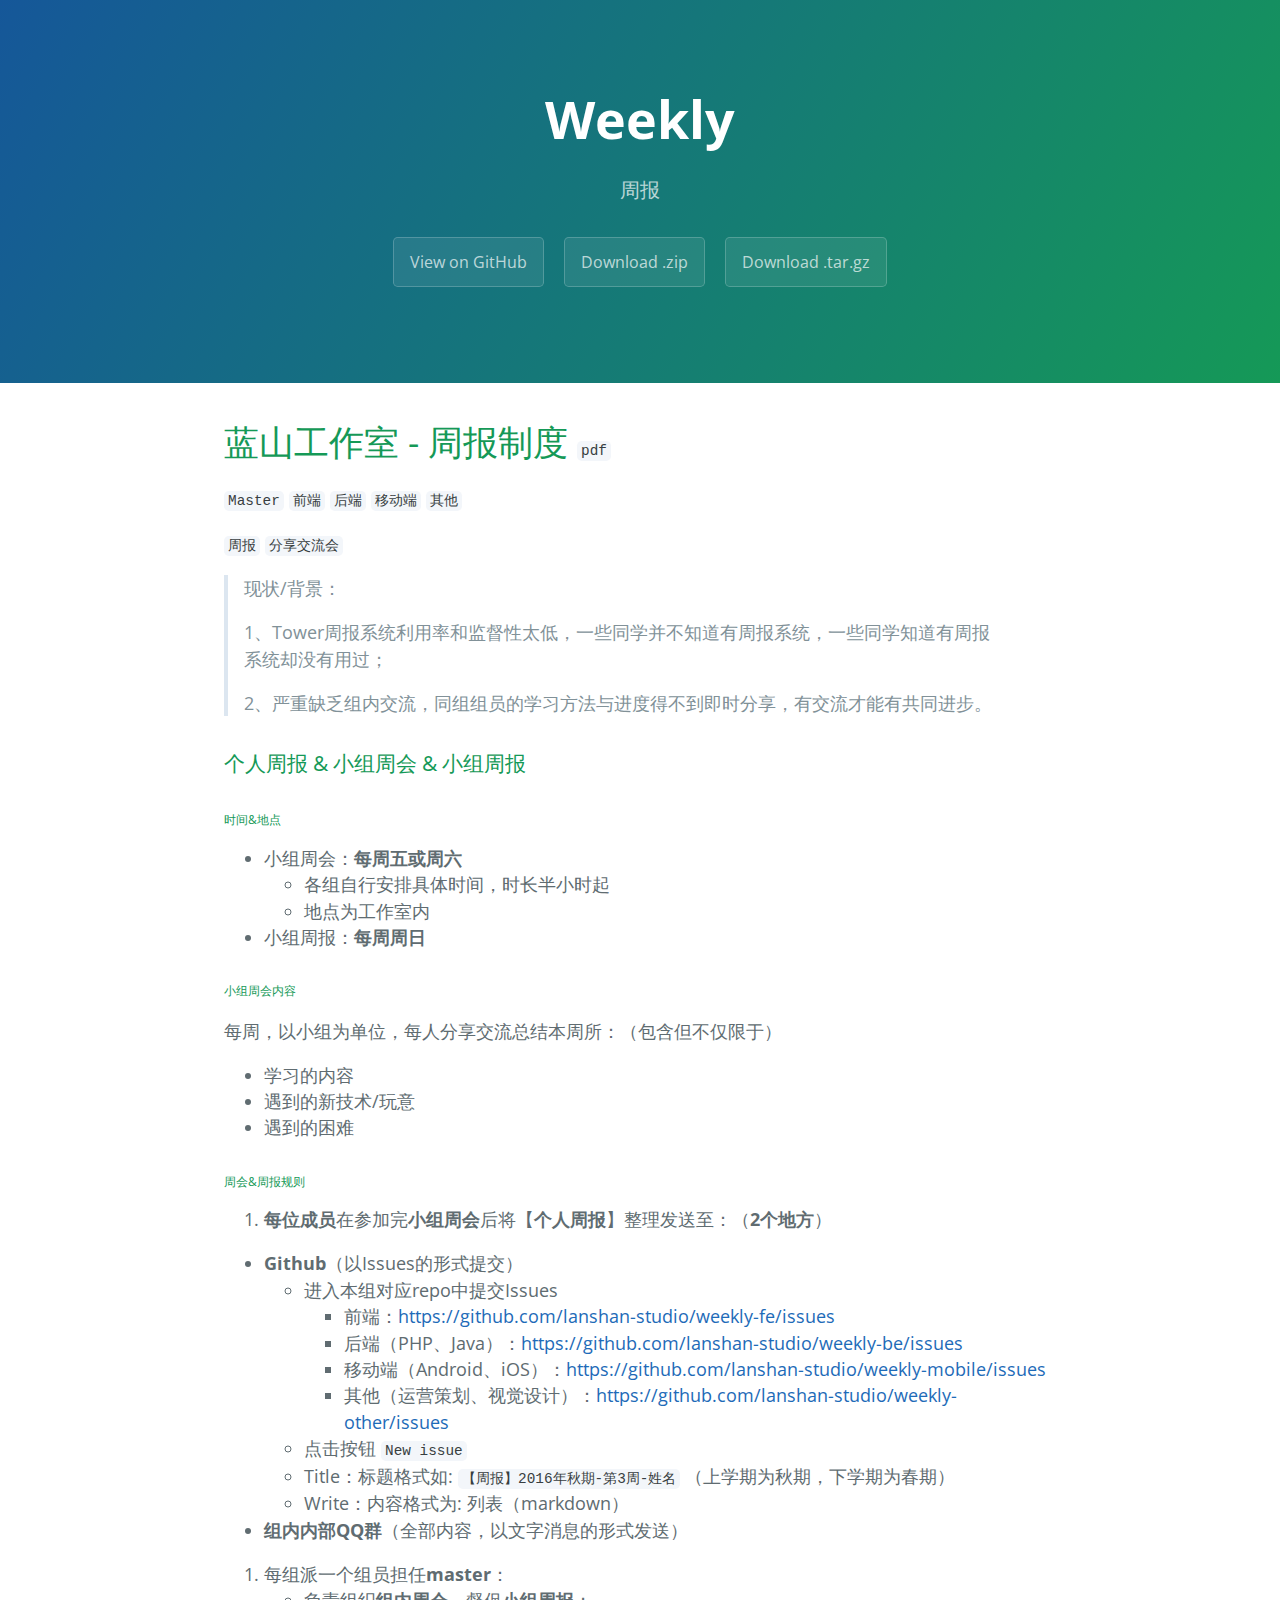
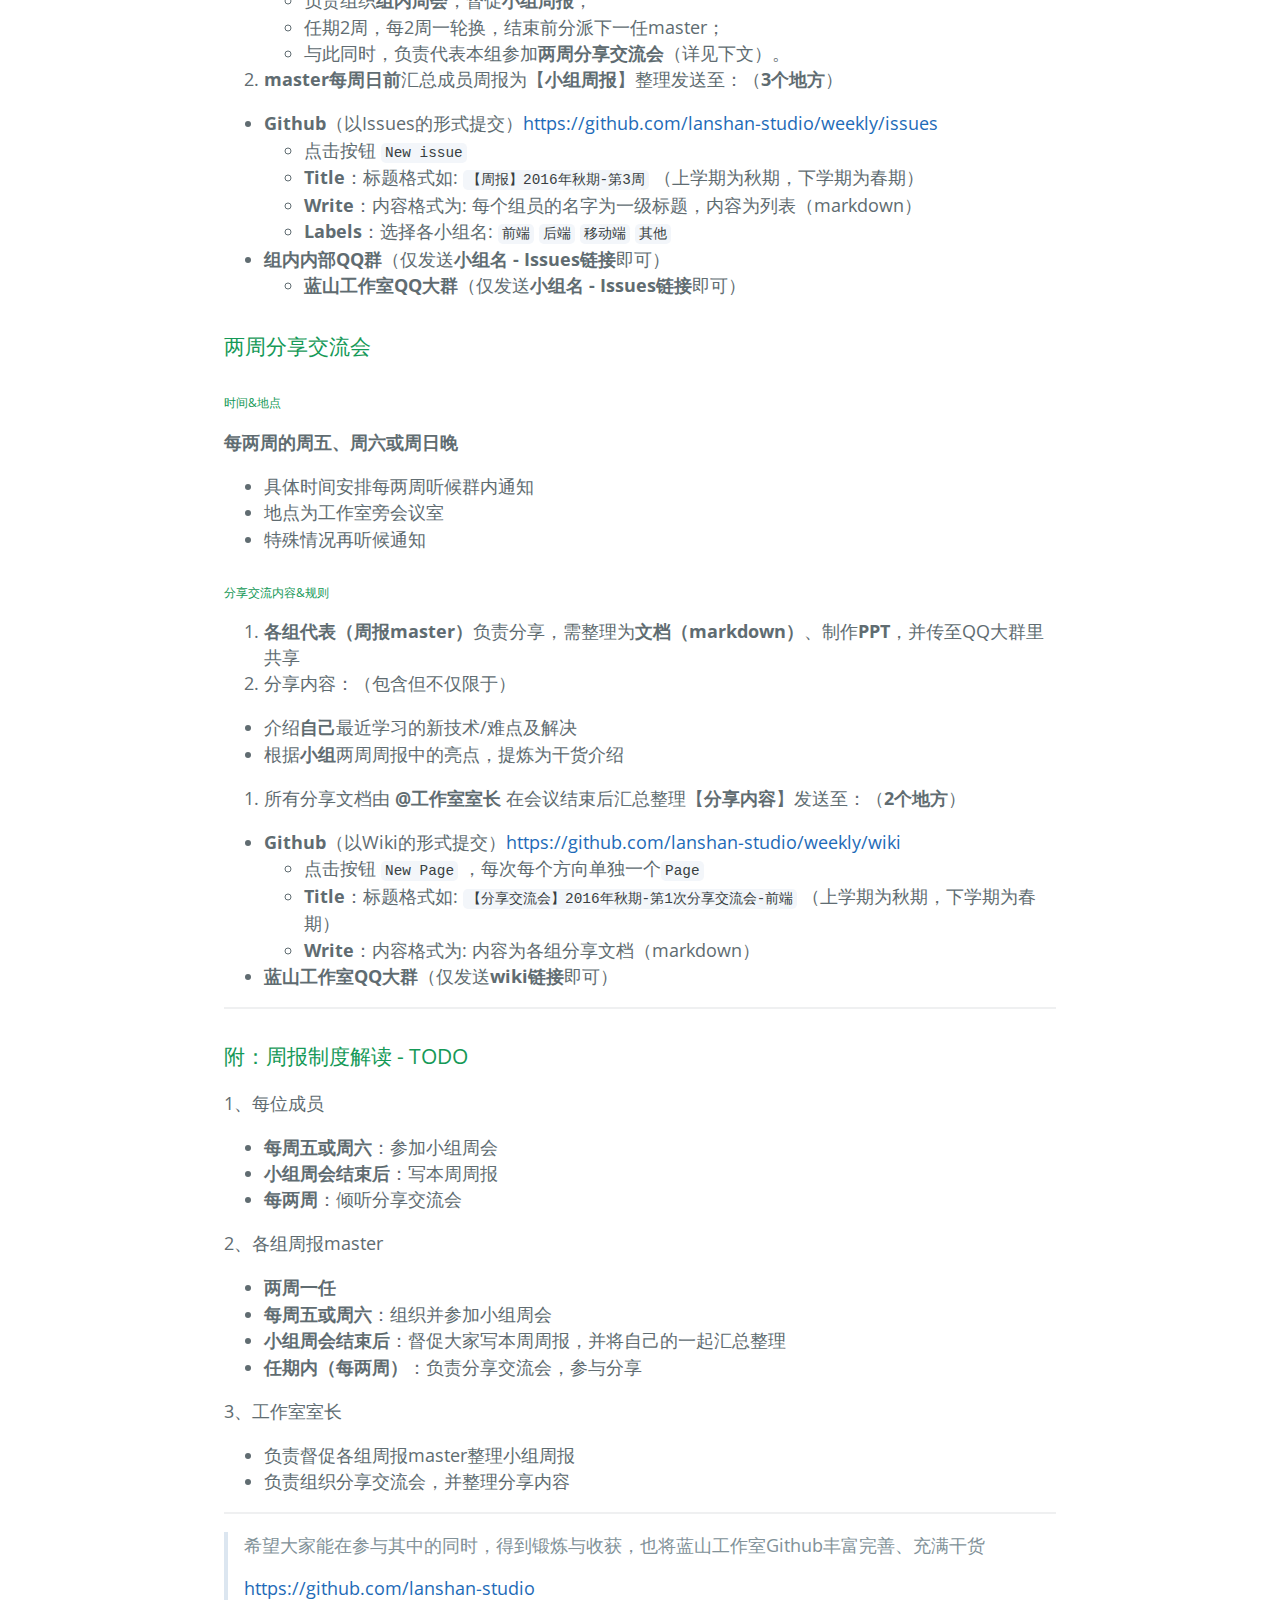
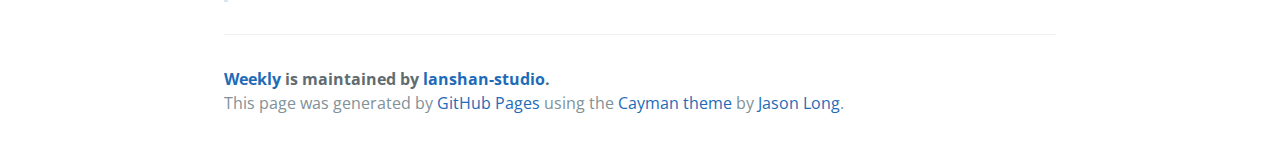
<file: index.html>
<!DOCTYPE html>
<html lang="en-us">
  <head>
    <meta charset="UTF-8">
    <title>Weekly by lanshan-studio</title>
    <meta name="viewport" content="width=device-width, initial-scale=1">
    <link rel="stylesheet" type="text/css" href="stylesheets/normalize.css" media="screen">
    <link href='https://fonts.googleapis.com/css?family=Open+Sans:400,700' rel='stylesheet' type='text/css'>
    <link rel="stylesheet" type="text/css" href="stylesheets/stylesheet.css" media="screen">
    <link rel="stylesheet" type="text/css" href="stylesheets/github-light.css" media="screen">
  </head>
  <body>
    <section class="page-header">
      <h1 class="project-name">Weekly</h1>
      <h2 class="project-tagline">周报</h2>
      <a href="https://github.com/lanshan-studio/weekly" class="btn">View on GitHub</a>
      <a href="https://github.com/lanshan-studio/weekly/zipball/master" class="btn">Download .zip</a>
      <a href="https://github.com/lanshan-studio/weekly/tarball/master" class="btn">Download .tar.gz</a>
    </section>

    <section class="main-content">
      <h1>
<a id="蓝山工作室---周报制度--pdf" class="anchor" href="#%E8%93%9D%E5%B1%B1%E5%B7%A5%E4%BD%9C%E5%AE%A4---%E5%91%A8%E6%8A%A5%E5%88%B6%E5%BA%A6--pdf" aria-hidden="true"><span aria-hidden="true" class="octicon octicon-link"></span></a>蓝山工作室 - 周报制度  <a href="https://github.com/lanshan-studio/weekly/blob/master/%E8%93%9D%E5%B1%B1%E5%B7%A5%E4%BD%9C%E5%AE%A4-%E5%91%A8%E6%8A%A5%E5%88%B6%E5%BA%A6.pdf"><code>pdf</code></a>
</h1>

<p><a href="https://github.com/lanshan-studio/weekly"><code>Master</code></a> <a href="https://github.com/lanshan-studio/weekly-fe"><code>前端</code></a> <a href="https://github.com/lanshan-studio/weekly-be"><code>后端</code></a> <a href="https://github.com/lanshan-studio/weekly-mobile"><code>移动端</code></a> <a href="https://github.com/lanshan-studio/weekly-other"><code>其他</code></a></p>

<p><a href="https://github.com/lanshan-studio/weekly/issues"><code>周报</code></a> <a href="https://github.com/lanshan-studio/weekly/wiki"><code>分享交流会</code></a></p>

<blockquote>
<p>现状/背景：</p>

<p>1、Tower周报系统利用率和监督性太低，一些同学并不知道有周报系统，一些同学知道有周报系统却没有用过；</p>

<p>2、严重缺乏组内交流，同组组员的学习方法与进度得不到即时分享，有交流才能有共同进步。</p>
</blockquote>

<h3>
<a id="个人周报--小组周会--小组周报" class="anchor" href="#%E4%B8%AA%E4%BA%BA%E5%91%A8%E6%8A%A5--%E5%B0%8F%E7%BB%84%E5%91%A8%E4%BC%9A--%E5%B0%8F%E7%BB%84%E5%91%A8%E6%8A%A5" aria-hidden="true"><span aria-hidden="true" class="octicon octicon-link"></span></a>个人周报 &amp; 小组周会 &amp; 小组周报</h3>

<h6>
<a id="时间地点" class="anchor" href="#%E6%97%B6%E9%97%B4%E5%9C%B0%E7%82%B9" aria-hidden="true"><span aria-hidden="true" class="octicon octicon-link"></span></a>时间&amp;地点</h6>

<ul>
<li>小组周会：<strong>每周五或周六</strong>

<ul>
<li>各组自行安排具体时间，时长半小时起</li>
<li>地点为工作室内</li>
</ul>
</li>
<li>小组周报：<strong>每周周日</strong>
</li>
</ul>

<h6>
<a id="小组周会内容" class="anchor" href="#%E5%B0%8F%E7%BB%84%E5%91%A8%E4%BC%9A%E5%86%85%E5%AE%B9" aria-hidden="true"><span aria-hidden="true" class="octicon octicon-link"></span></a>小组周会内容</h6>

<p>每周，以小组为单位，每人分享交流总结本周所：（包含但不仅限于）</p>

<ul>
<li>学习的内容</li>
<li>遇到的新技术/玩意</li>
<li>遇到的困难</li>
</ul>

<h6>
<a id="周会周报规则" class="anchor" href="#%E5%91%A8%E4%BC%9A%E5%91%A8%E6%8A%A5%E8%A7%84%E5%88%99" aria-hidden="true"><span aria-hidden="true" class="octicon octicon-link"></span></a>周会&amp;周报规则</h6>

<ol>
<li><p><strong>每位成员</strong>在参加完<strong>小组周会</strong>后将【<strong>个人周报</strong>】整理发送至：（<strong>2个地方</strong>）</p></li>
</ol>

<ul>
<li>
<strong>Github</strong>（以Issues的形式提交）

<ul>
<li>进入本组对应repo中提交Issues

<ul>
<li>前端：<a href="https://github.com/lanshan-studio/weekly-fe/issues">https://github.com/lanshan-studio/weekly-fe/issues</a>
</li>
<li>后端（PHP、Java）：<a href="https://github.com/lanshan-studio/weekly-be/issues">https://github.com/lanshan-studio/weekly-be/issues</a>
</li>
<li>移动端（Android、iOS）：<a href="https://github.com/lanshan-studio/weekly-mobile/issues">https://github.com/lanshan-studio/weekly-mobile/issues</a>
</li>
<li>其他（运营策划、视觉设计）：<a href="https://github.com/lanshan-studio/weekly-other/issues">https://github.com/lanshan-studio/weekly-other/issues</a>
</li>
</ul>
</li>
<li>点击按钮 <code>New issue</code> </li>
<li>Title：标题格式如:  <code>【周报】2016年秋期-第3周-姓名</code>  （上学期为秋期，下学期为春期） </li>
<li>Write：内容格式为:  列表（markdown）</li>
</ul>
</li>
<li><p><strong>组内内部QQ群</strong>（全部内容，以文字消息的形式发送）</p></li>
</ul>

<ol>
<li>每组派一个组员担任<strong>master</strong>：

<ul>
<li>负责组织<strong>组内周会</strong>，督促<strong>小组周报</strong>；</li>
<li>任期2周，每2周一轮换，结束前分派下一任master；</li>
<li>与此同时，负责代表本组参加<strong>两周分享交流会</strong>（详见下文）。</li>
</ul>
</li>
<li><p><strong>master每周日前</strong>汇总成员周报为【<strong>小组周报</strong>】整理发送至：（<strong>3个地方</strong>）</p></li>
</ol>

<ul>
<li>
<strong>Github</strong>（以Issues的形式提交）<a href="https://github.com/lanshan-studio/weekly/issues">https://github.com/lanshan-studio/weekly/issues</a>

<ul>
<li>点击按钮 <code>New issue</code>
</li>
<li>
<strong>Title</strong>：标题格式如:  <code>【周报】2016年秋期-第3周</code>  （上学期为秋期，下学期为春期） </li>
<li>
<strong>Write</strong>：内容格式为:  每个组员的名字为一级标题，内容为列表（markdown）</li>
<li>
<strong>Labels</strong>：选择各小组名:  <code>前端</code> <code>后端</code> <code>移动端</code> <code>其他</code> </li>
</ul>
</li>
<li>
<strong>组内内部QQ群</strong>（仅发送<strong>小组名 - Issues链接</strong>即可）

<ul>
<li>
<strong>蓝山工作室QQ大群</strong>（仅发送<strong>小组名 - Issues链接</strong>即可）</li>
</ul>
</li>
</ul>

<h3>
<a id="两周分享交流会" class="anchor" href="#%E4%B8%A4%E5%91%A8%E5%88%86%E4%BA%AB%E4%BA%A4%E6%B5%81%E4%BC%9A" aria-hidden="true"><span aria-hidden="true" class="octicon octicon-link"></span></a>两周分享交流会</h3>

<h6>
<a id="时间地点-1" class="anchor" href="#%E6%97%B6%E9%97%B4%E5%9C%B0%E7%82%B9-1" aria-hidden="true"><span aria-hidden="true" class="octicon octicon-link"></span></a>时间&amp;地点</h6>

<p><strong>每两周的周五、周六或周日晚</strong></p>

<ul>
<li>具体时间安排每两周听候群内通知</li>
<li>地点为工作室旁会议室</li>
<li>特殊情况再听候通知</li>
</ul>

<h6>
<a id="分享交流内容规则" class="anchor" href="#%E5%88%86%E4%BA%AB%E4%BA%A4%E6%B5%81%E5%86%85%E5%AE%B9%E8%A7%84%E5%88%99" aria-hidden="true"><span aria-hidden="true" class="octicon octicon-link"></span></a>分享交流内容&amp;规则</h6>

<ol>
<li>
<strong>各组代表（周报master）</strong>负责分享，需整理为<strong>文档（markdown）</strong>、制作<strong>PPT</strong>，并传至QQ大群里共享</li>
<li><p>分享内容：（包含但不仅限于）</p></li>
</ol>

<ul>
<li>介绍<strong>自己</strong>最近学习的新技术/难点及解决</li>
<li><p>根据<strong>小组</strong>两周周报中的亮点，提炼为干货介绍</p></li>
</ul>

<ol>
<li><p>所有分享文档由 <strong>@工作室室长</strong> 在会议结束后汇总整理【<strong>分享内容</strong>】发送至：（<strong>2个地方</strong>）</p></li>
</ol>

<ul>
<li>
<strong>Github</strong>（以Wiki的形式提交）<a href="https://github.com/lanshan-studio/weekly/wiki">https://github.com/lanshan-studio/weekly/wiki</a>

<ul>
<li>点击按钮 <code>New Page</code> ，每次每个方向单独一个<code>Page</code>
</li>
<li>
<strong>Title</strong>：标题格式如:  <code>【分享交流会】2016年秋期-第1次分享交流会-前端</code>  （上学期为秋期，下学期为春期） </li>
<li>
<strong>Write</strong>：内容格式为:  内容为各组分享文档（markdown）</li>
</ul>
</li>
<li>
<strong>蓝山工作室QQ大群</strong>（仅发送<strong>wiki链接</strong>即可）</li>
</ul>

<hr>

<h3>
<a id="附周报制度解读---todo" class="anchor" href="#%E9%99%84%E5%91%A8%E6%8A%A5%E5%88%B6%E5%BA%A6%E8%A7%A3%E8%AF%BB---todo" aria-hidden="true"><span aria-hidden="true" class="octicon octicon-link"></span></a>附：周报制度解读 - TODO</h3>

<p>1、每位成员</p>

<ul>
<li>
<strong>每周五或周六</strong>：参加小组周会</li>
<li>
<strong>小组周会结束后</strong>：写本周周报</li>
<li>
<strong>每两周</strong>：倾听分享交流会</li>
</ul>

<p>2、各组周报master</p>

<ul>
<li><strong>两周一任</strong></li>
<li>
<strong>每周五或周六</strong>：组织并参加小组周会</li>
<li>
<strong>小组周会结束后</strong>：督促大家写本周周报，并将自己的一起汇总整理</li>
<li>
<strong>任期内（每两周）</strong>：负责分享交流会，参与分享</li>
</ul>

<p>3、工作室室长</p>

<ul>
<li>负责督促各组周报master整理小组周报</li>
<li>负责组织分享交流会，并整理分享内容</li>
</ul>

<hr>

<blockquote>
<p>希望大家能在参与其中的同时，得到锻炼与收获，也将蓝山工作室Github丰富完善、充满干货</p>

<p><a href="https://github.com/lanshan-studio">https://github.com/lanshan-studio</a></p>
</blockquote>

      <footer class="site-footer">
        <span class="site-footer-owner"><a href="https://github.com/lanshan-studio/weekly">Weekly</a> is maintained by <a href="https://github.com/lanshan-studio">lanshan-studio</a>.</span>

        <span class="site-footer-credits">This page was generated by <a href="https://pages.github.com">GitHub Pages</a> using the <a href="https://github.com/jasonlong/cayman-theme">Cayman theme</a> by <a href="https://twitter.com/jasonlong">Jason Long</a>.</span>
      </footer>

    </section>

  
  </body>
</html>
</file>
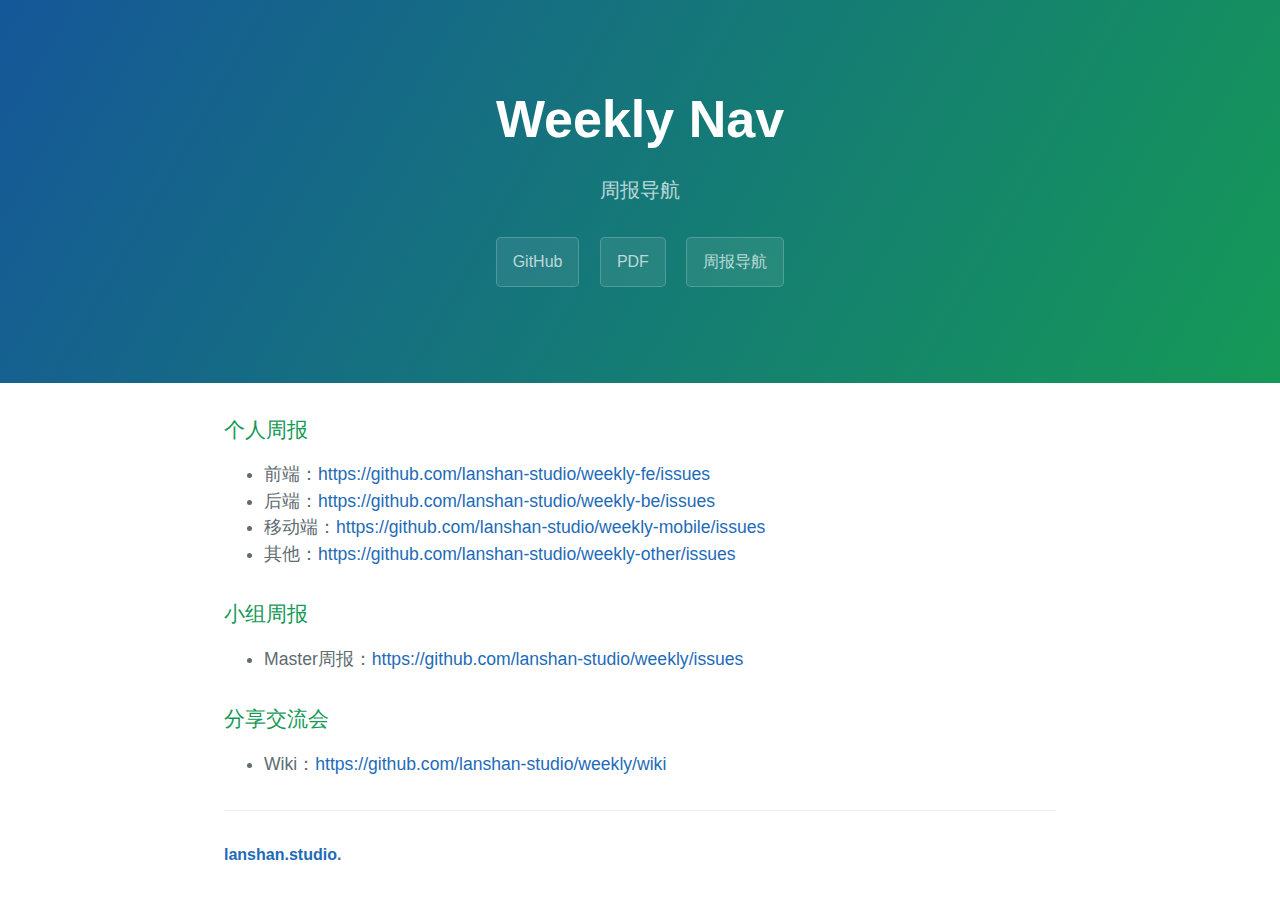
<file: nav.html>
<!DOCTYPE html>
<html lang="en-us">
  <head>
    <meta charset="UTF-8">
    <title>Weekly</title>
    <meta name="viewport" content="width=device-width, initial-scale=1">
    <link rel="stylesheet" type="text/css" href="stylesheets/normalize.css" media="screen">
    <link rel="stylesheet" type="text/css" href="stylesheets/stylesheet.css" media="screen">
    <link rel="stylesheet" type="text/css" href="stylesheets/github-light.css" media="screen">
  </head>
  <body>
    <section class="page-header">
      <h1 class="project-name">Weekly Nav</h1>
      <h2 class="project-tagline">周报导航</h2>
      <a href="https://github.com/lanshan-studio/weekly" target="_blank" class="btn">GitHub</a>
      <a href="index.pdf" target="_blank" class="btn">PDF</a>
      <a href="nav.html" target="_blank" class="btn">周报导航</a>
    </section>

    <section class="main-content">

<h3> 个人周报 </h3>

<ul>
<li>前端：<a href="https://github.com/lanshan-studio/weekly-fe/issues" target="_blank">https://github.com/lanshan-studio/weekly-fe/issues</a>
</li>
<li>后端：<a href="https://github.com/lanshan-studio/weekly-be/issues" target="_blank">https://github.com/lanshan-studio/weekly-be/issues</a>
</li>
<li>移动端：<a href="https://github.com/lanshan-studio/weekly-mobile/issues" target="_blank">https://github.com/lanshan-studio/weekly-mobile/issues</a>
</li>
<li>其他：<a href="https://github.com/lanshan-studio/weekly-other/issues" target="_blank">https://github.com/lanshan-studio/weekly-other/issues</a>
</li>
</ul>

<h3> 小组周报 </h3>

<ul>
<li>Master周报：<a href="https://github.com/lanshan-studio/weekly/issues" target="_blank">https://github.com/lanshan-studio/weekly/issues</a>
</li>
</ul>

<h3> 分享交流会 </h3>

<ul>
<li>Wiki：<a href="https://github.com/lanshan-studio/weekly/wiki" target="_blank">https://github.com/lanshan-studio/weekly/wiki</a>
</li>
</ul>

      <footer class="site-footer">
        <span class="site-footer-owner"><a href="http://lanshan.studio">lanshan.studio</a>.</span>
      </footer>

    </section>

  
  </body>
</html>
</file>
<file: stylesheets/stylesheet.css>
* {
  box-sizing: border-box; }

body {
  padding: 0;
  margin: 0;
  font-family: "Open Sans", "Helvetica Neue", Helvetica, Arial, sans-serif;
  font-size: 16px;
  line-height: 1.5;
  color: #606c71; }

a {
  color: #1e6bb8;
  text-decoration: none; }
  a:hover {
    text-decoration: underline; }

.btn {
  display: inline-block;
  margin-bottom: 1rem;
  color: rgba(255, 255, 255, 0.7);
  background-color: rgba(255, 255, 255, 0.08);
  border-color: rgba(255, 255, 255, 0.2);
  border-style: solid;
  border-width: 1px;
  border-radius: 0.3rem;
  transition: color 0.2s, background-color 0.2s, border-color 0.2s; }
  .btn + .btn {
    margin-left: 1rem; }

.btn:hover {
  color: rgba(255, 255, 255, 0.8);
  text-decoration: none;
  background-color: rgba(255, 255, 255, 0.2);
  border-color: rgba(255, 255, 255, 0.3); }

@media screen and (min-width: 64em) {
  .btn {
    padding: 0.75rem 1rem; } }

@media screen and (min-width: 42em) and (max-width: 64em) {
  .btn {
    padding: 0.6rem 0.9rem;
    font-size: 0.9rem; } }

@media screen and (max-width: 42em) {
  .btn {
    display: block;
    width: 100%;
    padding: 0.75rem;
    font-size: 0.9rem; }
    .btn + .btn {
      margin-top: 1rem;
      margin-left: 0; } }

.page-header {
  color: #fff;
  text-align: center;
  background-color: #159957;
  background-image: linear-gradient(120deg, #155799, #159957); }

@media screen and (min-width: 64em) {
  .page-header {
    padding: 5rem 6rem; } }

@media screen and (min-width: 42em) and (max-width: 64em) {
  .page-header {
    padding: 3rem 4rem; } }

@media screen and (max-width: 42em) {
  .page-header {
    padding: 2rem 1rem; } }

.project-name {
  margin-top: 0;
  margin-bottom: 0.1rem; }

@media screen and (min-width: 64em) {
  .project-name {
    font-size: 3.25rem; } }

@media screen and (min-width: 42em) and (max-width: 64em) {
  .project-name {
    font-size: 2.25rem; } }

@media screen and (max-width: 42em) {
  .project-name {
    font-size: 1.75rem; } }

.project-tagline {
  margin-bottom: 2rem;
  font-weight: normal;
  opacity: 0.7; }

@media screen and (min-width: 64em) {
  .project-tagline {
    font-size: 1.25rem; } }

@media screen and (min-width: 42em) and (max-width: 64em) {
  .project-tagline {
    font-size: 1.15rem; } }

@media screen and (max-width: 42em) {
  .project-tagline {
    font-size: 1rem; } }

.main-content :first-child {
  margin-top: 0; }
.main-content img {
  max-width: 100%; }
.main-content h1, .main-content h2, .main-content h3, .main-content h4, .main-content h5, .main-content h6 {
  margin-top: 2rem;
  margin-bottom: 1rem;
  font-weight: normal;
  color: #159957; }
.main-content p {
  margin-bottom: 1em; }
.main-content code {
  padding: 2px 4px;
  font-family: Consolas, "Liberation Mono", Menlo, Courier, monospace;
  font-size: 0.9rem;
  color: #383e41;
  background-color: #f3f6fa;
  border-radius: 0.3rem; }
.main-content pre {
  padding: 0.8rem;
  margin-top: 0;
  margin-bottom: 1rem;
  font: 1rem Consolas, "Liberation Mono", Menlo, Courier, monospace;
  color: #567482;
  word-wrap: normal;
  background-color: #f3f6fa;
  border: solid 1px #dce6f0;
  border-radius: 0.3rem; }
  .main-content pre > code {
    padding: 0;
    margin: 0;
    font-size: 0.9rem;
    color: #567482;
    word-break: normal;
    white-space: pre;
    background: transparent;
    border: 0; }
.main-content .highlight {
  margin-bottom: 1rem; }
  .main-content .highlight pre {
    margin-bottom: 0;
    word-break: normal; }
.main-content .highlight pre, .main-content pre {
  padding: 0.8rem;
  overflow: auto;
  font-size: 0.9rem;
  line-height: 1.45;
  border-radius: 0.3rem; }
.main-content pre code, .main-content pre tt {
  display: inline;
  max-width: initial;
  padding: 0;
  margin: 0;
  overflow: initial;
  line-height: inherit;
  word-wrap: normal;
  background-color: transparent;
  border: 0; }
  .main-content pre code:before, .main-content pre code:after, .main-content pre tt:before, .main-content pre tt:after {
    content: normal; }
.main-content ul, .main-content ol {
  margin-top: 0; }
.main-content blockquote {
  padding: 0 1rem;
  margin-left: 0;
  color: #819198;
  border-left: 0.3rem solid #dce6f0; }
  .main-content blockquote > :first-child {
    margin-top: 0; }
  .main-content blockquote > :last-child {
    margin-bottom: 0; }
.main-content table {
  display: block;
  width: 100%;
  overflow: auto;
  word-break: normal;
  word-break: keep-all; }
  .main-content table th {
    font-weight: bold; }
  .main-content table th, .main-content table td {
    padding: 0.5rem 1rem;
    border: 1px solid #e9ebec; }
.main-content dl {
  padding: 0; }
  .main-content dl dt {
    padding: 0;
    margin-top: 1rem;
    font-size: 1rem;
    font-weight: bold; }
  .main-content dl dd {
    padding: 0;
    margin-bottom: 1rem; }
.main-content hr {
  height: 2px;
  padding: 0;
  margin: 1rem 0;
  background-color: #eff0f1;
  border: 0; }

@media screen and (min-width: 64em) {
  .main-content {
    max-width: 64rem;
    padding: 2rem 6rem;
    margin: 0 auto;
    font-size: 1.1rem; } }

@media screen and (min-width: 42em) and (max-width: 64em) {
  .main-content {
    padding: 2rem 4rem;
    font-size: 1.1rem; } }

@media screen and (max-width: 42em) {
  .main-content {
    padding: 2rem 1rem;
    font-size: 1rem; } }

.site-footer {
  padding-top: 2rem;
  margin-top: 2rem;
  border-top: solid 1px #eff0f1; }

.site-footer-owner {
  display: block;
  font-weight: bold; }

.site-footer-credits {
  color: #819198; }

@media screen and (min-width: 64em) {
  .site-footer {
    font-size: 1rem; } }

@media screen and (min-width: 42em) and (max-width: 64em) {
  .site-footer {
    font-size: 1rem; } }

@media screen and (max-width: 42em) {
  .site-footer {
    font-size: 0.9rem; } }
</file>
<file: stylesheets/github-light.css>
/*
The MIT License (MIT)

Copyright (c) 2016 GitHub, Inc.

Permission is hereby granted, free of charge, to any person obtaining a copy
of this software and associated documentation files (the "Software"), to deal
in the Software without restriction, including without limitation the rights
to use, copy, modify, merge, publish, distribute, sublicense, and/or sell
copies of the Software, and to permit persons to whom the Software is
furnished to do so, subject to the following conditions:

The above copyright notice and this permission notice shall be included in all
copies or substantial portions of the Software.

THE SOFTWARE IS PROVIDED "AS IS", WITHOUT WARRANTY OF ANY KIND, EXPRESS OR
IMPLIED, INCLUDING BUT NOT LIMITED TO THE WARRANTIES OF MERCHANTABILITY,
FITNESS FOR A PARTICULAR PURPOSE AND NONINFRINGEMENT. IN NO EVENT SHALL THE
AUTHORS OR COPYRIGHT HOLDERS BE LIABLE FOR ANY CLAIM, DAMAGES OR OTHER
LIABILITY, WHETHER IN AN ACTION OF CONTRACT, TORT OR OTHERWISE, ARISING FROM,
OUT OF OR IN CONNECTION WITH THE SOFTWARE OR THE USE OR OTHER DEALINGS IN THE
SOFTWARE.

*/

.pl-c /* comment */ {
  color: #969896;
}

.pl-c1 /* constant, variable.other.constant, support, meta.property-name, support.constant, support.variable, meta.module-reference, markup.raw, meta.diff.header */,
.pl-s .pl-v /* string variable */ {
  color: #0086b3;
}

.pl-e /* entity */,
.pl-en /* entity.name */ {
  color: #795da3;
}

.pl-smi /* variable.parameter.function, storage.modifier.package, storage.modifier.import, storage.type.java, variable.other */,
.pl-s .pl-s1 /* string source */ {
  color: #333;
}

.pl-ent /* entity.name.tag */ {
  color: #63a35c;
}

.pl-k /* keyword, storage, storage.type */ {
  color: #a71d5d;
}

.pl-s /* string */,
.pl-pds /* punctuation.definition.string, string.regexp.character-class */,
.pl-s .pl-pse .pl-s1 /* string punctuation.section.embedded source */,
.pl-sr /* string.regexp */,
.pl-sr .pl-cce /* string.regexp constant.character.escape */,
.pl-sr .pl-sre /* string.regexp source.ruby.embedded */,
.pl-sr .pl-sra /* string.regexp string.regexp.arbitrary-repitition */ {
  color: #183691;
}

.pl-v /* variable */ {
  color: #ed6a43;
}

.pl-id /* invalid.deprecated */ {
  color: #b52a1d;
}

.pl-ii /* invalid.illegal */ {
  color: #f8f8f8;
  background-color: #b52a1d;
}

.pl-sr .pl-cce /* string.regexp constant.character.escape */ {
  font-weight: bold;
  color: #63a35c;
}

.pl-ml /* markup.list */ {
  color: #693a17;
}

.pl-mh /* markup.heading */,
.pl-mh .pl-en /* markup.heading entity.name */,
.pl-ms /* meta.separator */ {
  font-weight: bold;
  color: #1d3e81;
}

.pl-mq /* markup.quote */ {
  color: #008080;
}

.pl-mi /* markup.italic */ {
  font-style: italic;
  color: #333;
}

.pl-mb /* markup.bold */ {
  font-weight: bold;
  color: #333;
}

.pl-md /* markup.deleted, meta.diff.header.from-file */ {
  color: #bd2c00;
  background-color: #ffecec;
}

.pl-mi1 /* markup.inserted, meta.diff.header.to-file */ {
  color: #55a532;
  background-color: #eaffea;
}

.pl-mdr /* meta.diff.range */ {
  font-weight: bold;
  color: #795da3;
}

.pl-mo /* meta.output */ {
  color: #1d3e81;
}
</file>
